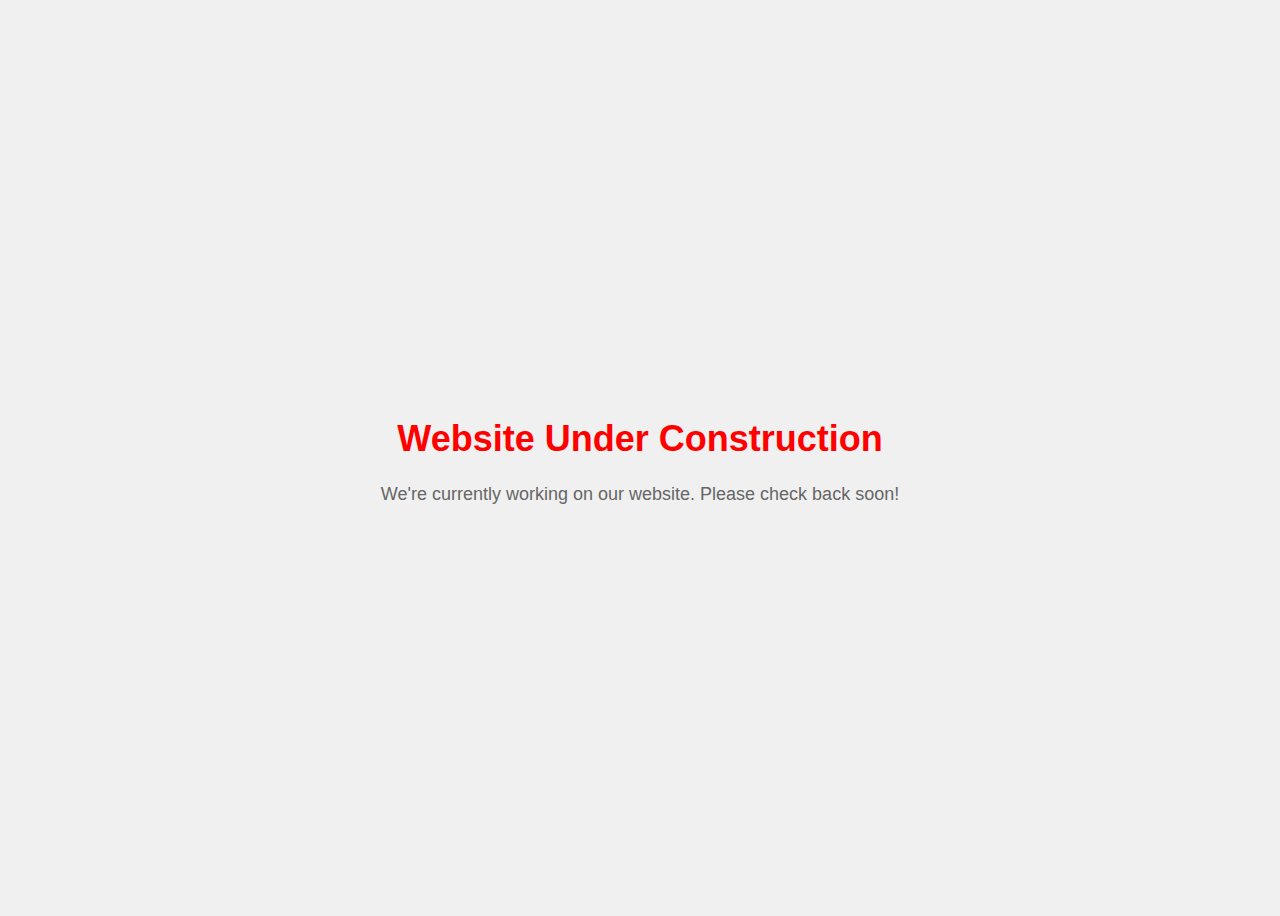
<file: index1.html>
<!DOCTYPE html>
<html lang="en">
<head>
  <meta charset="UTF-8">
  <meta name="viewport" content="width=device-width, initial-scale=1.0">
  <link rel="stylesheet" href="styles.css">
  <script src="scripts.js"></script>
  <title>Website Under Construction</title>
</head>
<body>
  <div class="container">
    <h1>Website Under Construction</h1>
    <p>We're currently working on our website. Please check back soon!</p>
  </div>
</body>
</html>
</file>
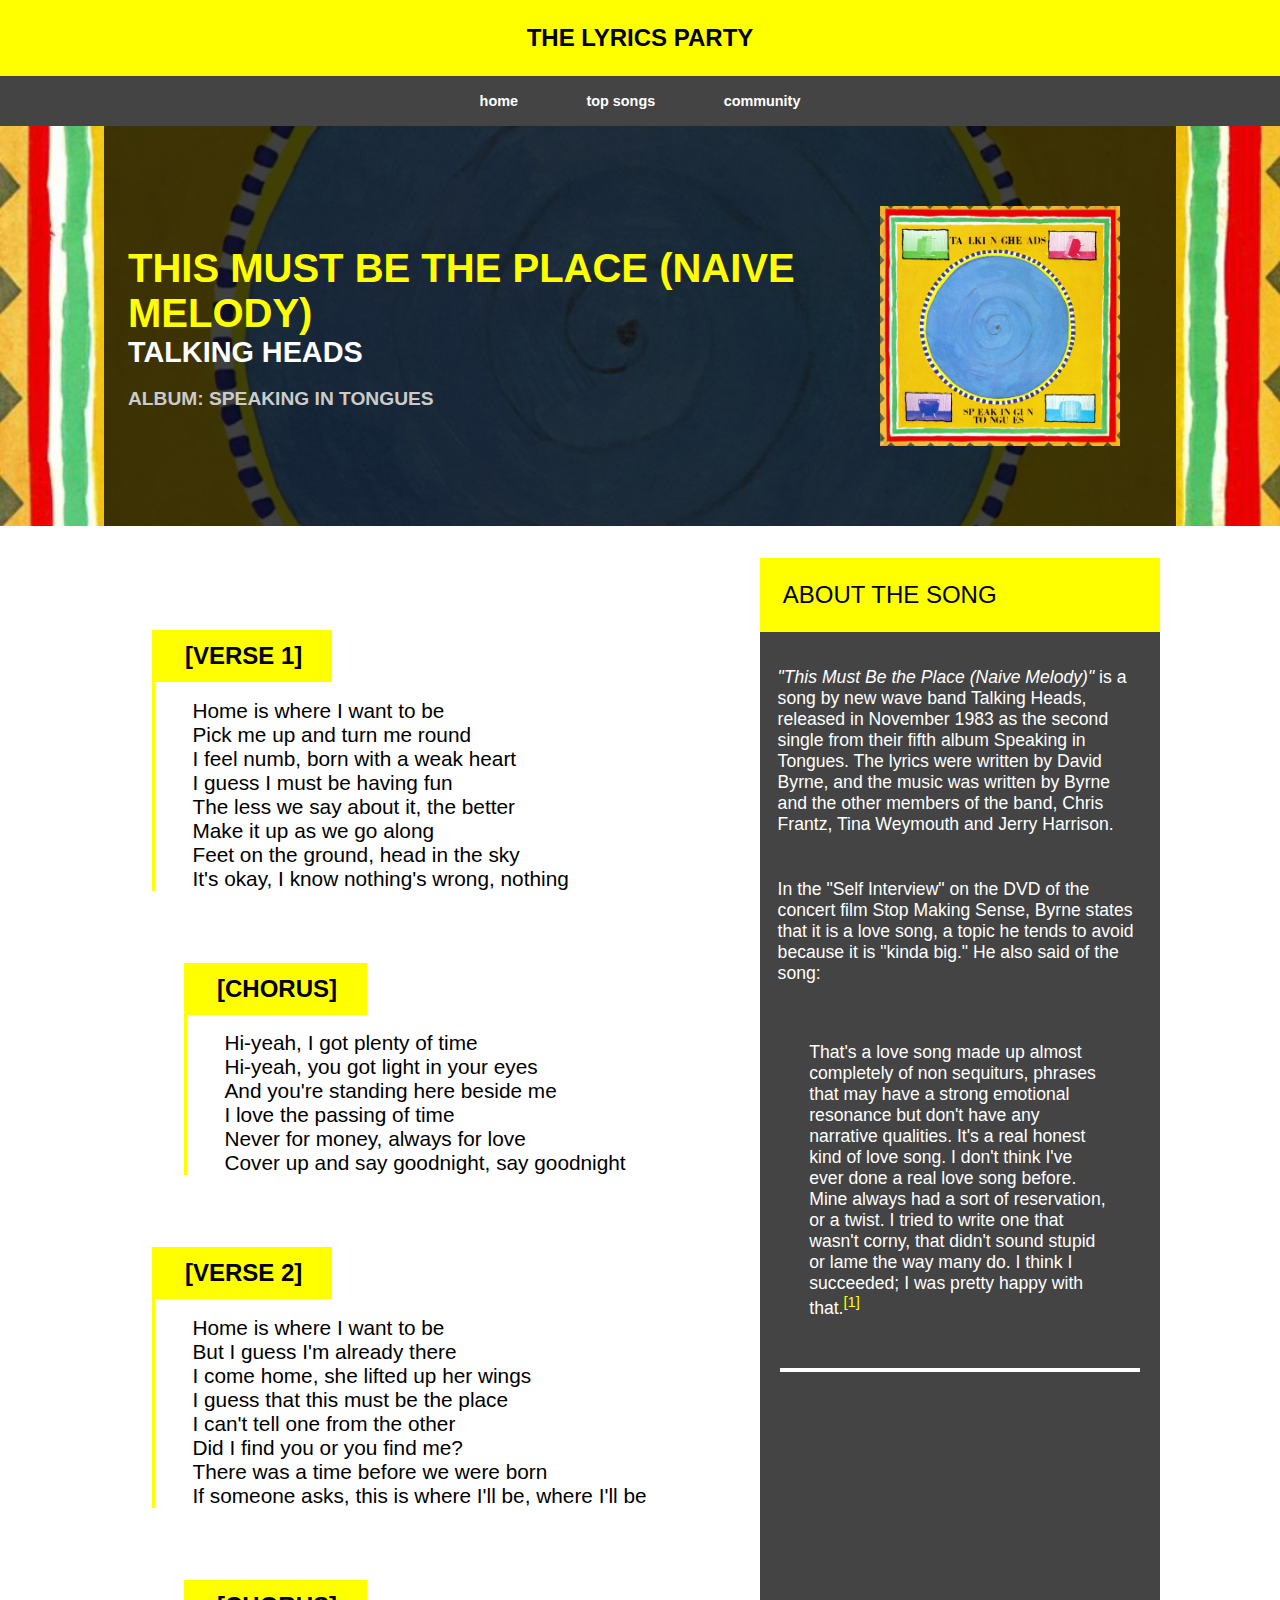
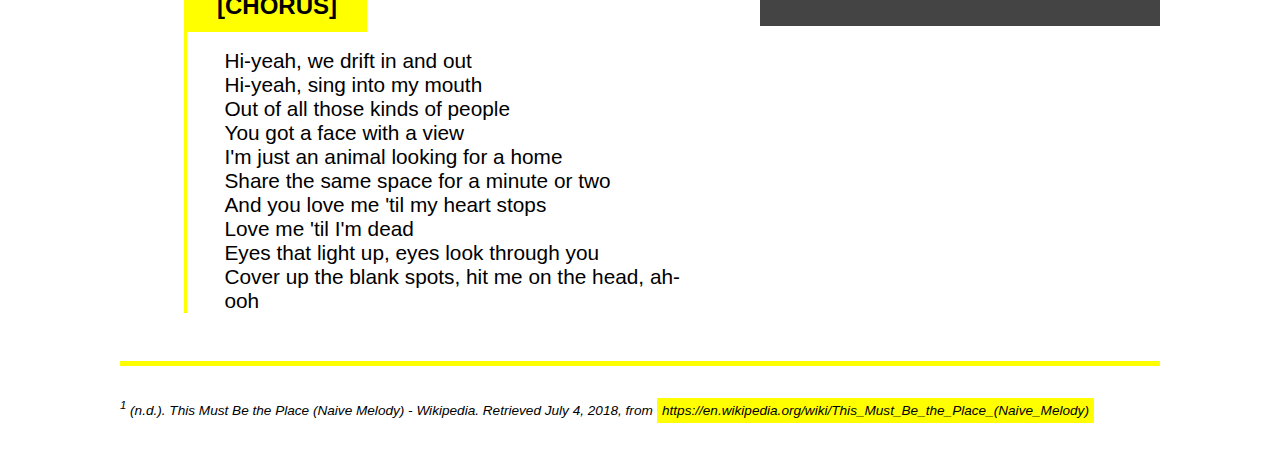
<file: lyrics.html>
<!doctype html>

<html lang="en">
<html>
<head>
    <meta charset="utf-8">
    <title>The Lyrics Party - Talking Heads - This Must Be The Place (Naive Melody)</title>
    <meta name="description" content="This Must Be The Place (Naive Melody) Lyrics">
    <link rel="stylesheet" href="Styles.css">
</head>

<body>

    <header>
        <h1>The Lyrics Party</h1>
        <nav>
            <ul>
                <li><a href="#">home</a></li>
                <li><a href="#">top songs</a></li>
                <li><a href="#">community</a></li>
            </ul>
        </nav>
    </header>

    <main>
        <header>
            <section>
                <img src="images/talking_heads-speaking_in_tongues.png">

                <h1>This Must Be The Place (Naive Melody)</h1>
                <h2>Talking Heads</h2>
                <h3>Album: <strong>Speaking in Tongues</strong></h3>
            </section>
        </header>
        <article>
            <aside>
                <h2>About the song</h2>
                <p><em>"This Must Be the Place (Naive Melody)"</em> is a song by new wave band Talking Heads, released in November 1983 as the second single from their fifth album Speaking in Tongues. The lyrics were written by David Byrne, and the music was written by Byrne and the other members of the band, Chris Frantz, Tina Weymouth and Jerry Harrison.</p>
                <p>In the "Self Interview" on the DVD of the concert film Stop Making Sense, Byrne states that it is a love song, a topic he tends to avoid because it is "kinda big." He also said of the song:</p>
                <blockquote>That's a love song made up almost completely of non sequiturs, phrases that may have a strong emotional resonance but don't have any narrative qualities. It's a real honest kind of love song. I don't think I've ever done a real love song before. Mine always had a sort of reservation, or a twist. I tried to write one that wasn't corny, that didn't sound stupid or lame the way many do. I think I succeeded; I was pretty happy with that.<sup><a href="#cite1">[1]</a></sup></blockquote>

                <section>
                    <iframe src="https://www.youtube.com/embed/DFeforW2ycI?rel=0" frameborder="0" allow="autoplay; encrypted-media" allowfullscreen></iframe>
                </section>
            </aside>

            <section>
                <h2>[Verse 1]</h2>
                <p>Home is where I want to be<br>
                Pick me up and turn me round<br>
                I feel numb, born with a weak heart<br>
                I guess I must be having fun<br>
                The less we say about it, the better<br>
                Make it up as we go along<br>
                Feet on the ground, head in the sky<br>
                It's okay, I know nothing's wrong, nothing</p>
            </section>

            <section>
                <h2>[Chorus]</h2>
                <p>Hi-yeah, I got plenty of time<br>
                Hi-yeah, you got light in your eyes<br>
                And you're standing here beside me<br>
                I love the passing of time<br>
                Never for money, always for love<br>
                Cover up and say goodnight, say goodnight</p>
            </section>

            <section>
                <h2>[Verse 2]</h2>
                <p>Home is where I want to be<br>
                But I guess I'm already there<br>
                I come home, she lifted up her wings<br>
                I guess that this must be the place<br>
                I can't tell one from the other<br>
                Did I find you or you find me?<br>
                There was a time before we were born<br>
                If someone asks, this is where I'll be, where I'll be</p>
            </section>

            <section>
                <h2>[Chorus]</h2>
                <p>Hi-yeah, we drift in and out<br>
                Hi-yeah, sing into my mouth<br>
                Out of all those kinds of people<br>
                You got a face with a view<br>
                I'm just an animal looking for a home<br>
                Share the same space for a minute or two<br>
                And you love me 'til my heart stops<br>
                Love me 'til I'm dead<br>
                Eyes that light up, eyes look through you<br>
                Cover up the blank spots, hit me on the head, ah-ooh</p>
            </section>
            <footer>
                <section>
                    <cite id="cite1"><sup>1</sup> (n.d.). This Must Be the Place (Naive Melody) - Wikipedia. Retrieved July 4, 2018, from <a href="https://en.wikipedia.org/wiki/This_Must_Be_the_Place_(Naive_Melody)">https://en.wikipedia.org/wiki/This_Must_Be_the_Place_(Naive_Melody)</a></cite>
                </section>
            </footer>
        </article>


    </main>

</body>
</html>
</file>
<file: styles.css>
body {
    font-family: Arial, sans-serif;
    background-color: #f0f0f0;
    display: flex;
    justify-content: center;
    align-items: center;
    height: 100vh;
}

.container {
    text-align: center;
}

h1 {
    color: red;
    font-size: 36px;
}

p {
    color: #666;
    font-size: 18px;
}
</file>
<file: Styles.css>
/* CSS Stylesheet */


/*VARIABLES*/
:root{
    --themeColor: #FFFF00;  /*yellow*/
    --bgNavColor: #444444; /*dark gray*/
    --bgSemiTrprt: rgba(0, 0, 0, 0.75); /*semi transparent black bg*/
}


/*GENERAL*/
* {
    margin: 0;
    padding: 0;
}

body {
    font-size: 16px;
    font-family: Arial, Helvetica, sans-serif;
}

main {
    display: flex;
    flex-direction: column;
}



/*TOP TITLE*/
header>h1 {
    padding: 1em;

    background-color: var(--themeColor);

    font-size: 1.5em;
    text-transform: uppercase;
    text-align: center;
}



/*NAVIGATION BAR*/
ul {
    background-color: var(--bgNavColor);
    text-align: center;
}

ul li {
    display: inline-block;
    padding: 1em 2em;
}

li a {
    color: white;
    text-decoration: none;
    font-weight: bold;
    font-size: 0.90em;
}



/*SONG DETAILS*/
main>header {
    background: url('images/talking_heads-speaking_in_tongues.png') no-repeat center center;
    background-size: cover;
    display: flex;
    flex-direction: column;
    height: fit-content;
}

/*semi transparent box*/
main>header>section {
    width: 80%;
    height: fit-content;
    margin: auto;
    padding: 3em 1.5em;

    background: var(--bgSemiTrprt);

    text-transform: uppercase;
}
/*song title*/
main>header>section>h1 {
    color: var(--themeColor);
    font-size: 2.5em;
    padding-top: 1.8em;
}
/*artist*/
main>header>section>h2 {
    color: white;
    font-size: 1.8em;

}
/*album name*/
main>header>section>h3 {
    margin-top: 1em;
    color: #cccbca;
    font-size: 1.2em;
}
/*song image*/
main>header>section>img {
    max-width: 15em;
    max-height: 15em;
    margin: 2em;
    float: right;

    background-image: url('images/talking_heads-speaking_in_tongues.png');
}


main>article {
    align-items: center;
    margin: 2em 7.5em;
}

/*ABOUT THE SONG*/
main>article>aside {
    width: 25em;
    float: right;
}
        main>article>aside>h2 {
            padding: .95em;

            background-color: var(--themeColor);
            color: black;
            text-transform: uppercase;
            font-weight: 500;
        }

        main>article>aside>p,
        blockquote {
            padding: 2em 1em .5em;

            background-color: var(--bgNavColor);
            color: white;
            font-size: 1.1em;
        }

        blockquote {
            padding: 2.8em;
        }

        sup>a {
            text-decoration: none;
            color: var(--themeColor);
        }


        main>article>aside>section {
            text-align: center;
            background-color: var(--bgNavColor);

        }

        iframe {
            padding: 1.5em 0;
            border-top: .3em solid white;

            aspect-ratio: 16 / 9;
            width: 90%;
        }
/*ABOUT THE SONG*/
        



/*VERSES*/

main>article>section {
    display: inline-block;
    width: 50%;
    border-left: .2em solid var(--themeColor);
    margin: 4.5em 0 0 2em;
    
}

        main>article>section:nth-child(odd) {
            margin-left: 4em;
        }

        main>article>section>h2 {
            background-color: var(--themeColor);
            padding: .5em 1.25em;
            width: fit-content;

            text-transform: uppercase;
        }

        main>article>section>p {
            padding-left: 1.8em;
            padding-top: .8em;

            font-size: 1.3em;
        }
/*VERSES*/



/*FOOTER*/
main>article>footer {
    margin-top: 3em;
    border-top: 5px solid var(--themeColor);
    padding-top: 2em;
    text-align: left;
    clear: right;
}

main>article>footer>section {
    font-size: .85em;
}

footer>section>cite>a {
    display: inline-block;
    padding: .4em;

    background-color: var(--themeColor);
    color: black;
    text-decoration: none;
}


/*NARROWER SCREENS*/

@media only screen and (max-width: 1200px) {
    main>article {
        margin: 2em 2em;
    }
}


@media only screen and (max-width: 1000px) {
    main>header>section {
        text-align: center;
    }

    main>header>section>h1 {
        clear: right;
        padding: 0;
    }

    main>header>section>img {
        float: none;
    }

    main>article {
        display: flex;
        flex-direction: column;
        margin: 2em 1em;
    }

    body {
        font-size: 14px;
    }

    main>article>footer>section {
        font-size: .7em;
    }

    main>article>aside {
        width: 35em;
    }


}
</file>
